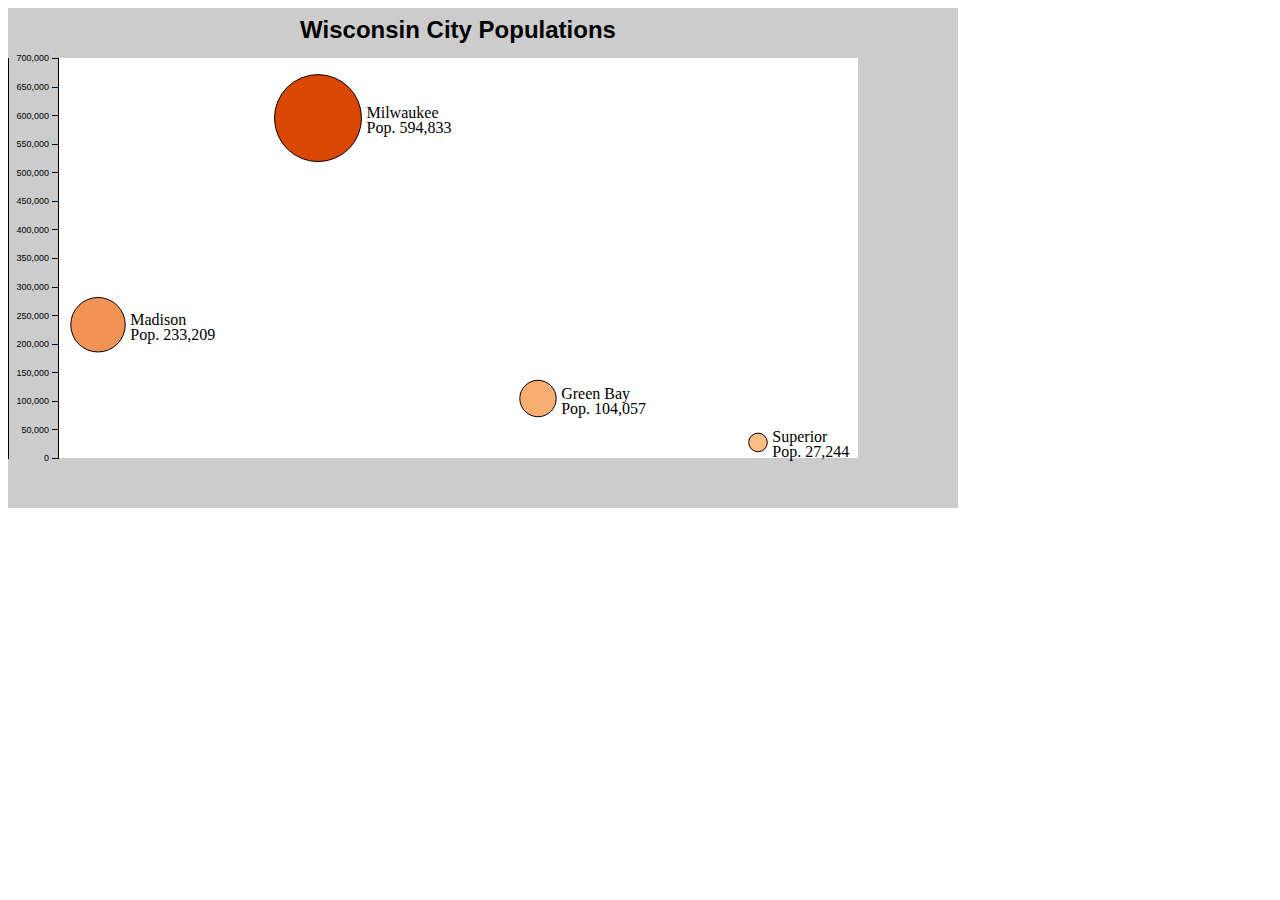
<file: Chapter 08/index.html>
<!DOCTYPE html>
<html lang="en">
    <head>
        <meta charset="utf-8">
        <meta name="viewport" content="width=device-width">
            <title></title>

        <!--put your external stylesheet links here-->
        <link rel="stylesheet" href="css/style.css">
        <!--[if IE<9]>
            <link rel="stylesheet" href="css/style.ie.css">
        <![endif]-->
        
        <!--you can also place internal styles here
        place these within <style> tags-->
        <style>
            
        </style>
        
    </head>

    <body>
        <!--put your initial page content here-->
       
        <!--you can also use this space for internal scripts;
        place these within <script> tags-->

        <!--put your external script links here-->
        <!-- <script type="text/javascript" src="js/main.js"></script> -->
        <script type="text/javascript" src="js/bubblechart.js"></script>

        <script type="text/javascript" src="lib/d3.min.js"></script>
    </body>
</html>
</file>
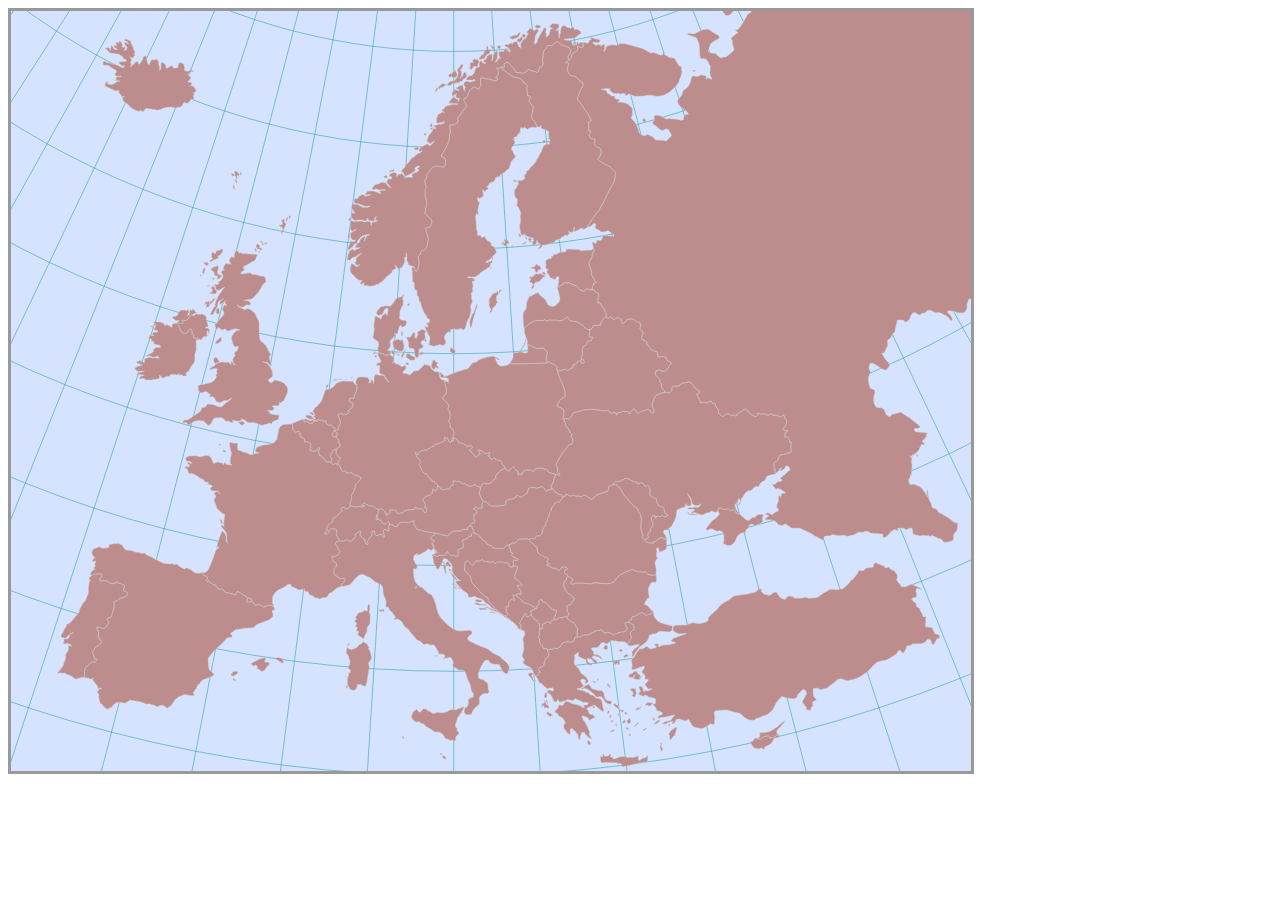
<file: Chapter 09/index.html>
<!DOCTYPE html>
<html lang="en">
    <head>
        <meta charset="utf-8">
        <meta name="viewport" content="width=device-width">
            <title></title>

        <!--put your external stylesheet links here-->
        <link rel="stylesheet" href="css/style.css">
        <!--[if IE<9]>
            <link rel="stylesheet" href="css/style.ie.css">
        <![endif]-->

         <!--you can also place internal styles here;
             place these within <style> tags-->
        
    </head>

    <body>
        <!--put your initial page content here-->
        <!--you can also use this space for internal scripts;
        place these within <script> tags-->

        <!--put your external script links here-->
        <!-- <script type="text/javascript" src="lib/topojson.min.js"></script> -->
        <script type="text/javascript" src="lib/topojson.js"></script>
        <script type="text/javascript" src="lib/d3.min.js"></script>
        <script type="text/javascript" src="js/main.js"></script>
    </body>
</html>
</file>
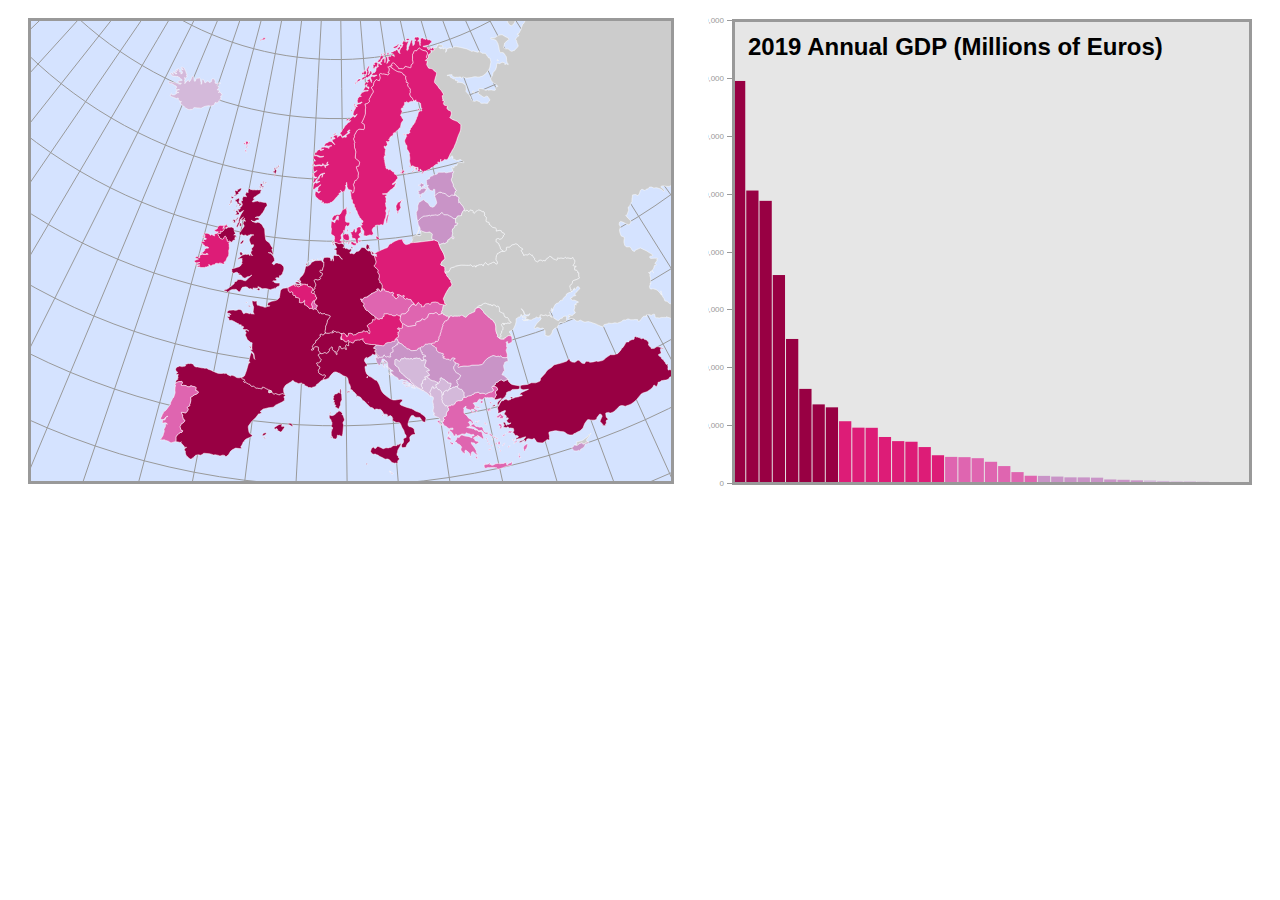
<file: Chapter 10/index.html>
<!DOCTYPE html>
<html lang="en">
    <head>
        <meta charset="utf-8">
        <meta name="viewport" content="width=device-width">
            <title></title>

        <!--put your external stylesheet links here-->
        <link rel="stylesheet" href="css/style.css">
        <!--[if IE<9]>
            <link rel="stylesheet" href="css/style.ie.css">
        <![endif]-->

         <!--you can also place internal styles here;
             place these within <style> tags-->
        
    </head>

    <body>
        <!--put your initial page content here-->
        <!--you can also use this space for internal scripts;
        place these within <script> tags-->

        <!--put your external script links here-->
        <!-- <script type="text/javascript" src="lib/topojson.min.js"></script> -->
        <script type="text/javascript" src="lib/topojson.js"></script>
        <script type="text/javascript" src="lib/d3.min.js"></script>
        <script type="text/javascript" src="js/main.js"></script>
        <!-- <script type="text/javascript" src="js/main_working.js"></script> -->
       
        
    </body>
</html>
</file>
<file: Chapter 08/css/style.css>
.axis path,
.axis line {
    fill: none;
    stroke: black;
    stroke-width: 1px;
    shape-rendering: crispEdges;
}

.axis text {
    font-family: sans-serif;
    font-size: 0.9em;
}

.title {
    font-family: sans-serif;
    font-size: 1.5em;
    font-weight: bold;
}
</file>
<file: Chapter 09/css/style.css>
.map {
    border: medium solid #999;
}


.countries {
    fill: rgb(189, 140, 140);
    stroke: #CCC;
    stroke-width: .5px;
}


.gratLines {
    fill: none;
    stroke: #199;
    stroke-width: .5px;
}

.gratBackground {
    fill: #D5E3FF;
}
</file>
<file: Chapter 10/css/style.css>
/* .map {
    border: medium solid #999;
}


.countries {
    fill: rgb(189, 140, 140);
    stroke: #CCC;
    stroke-width: 2px;
}

.regions {
    fill: rgb(189, 140, 140);
    stroke: #CCC;
    stroke-width: .5px;
}



.gratLines {
    fill: none;
    stroke: #199;
    stroke-width: .5px;
}

.gratBackground {
    fill: #D5E3FF;
} */







.map {
    border: medium solid #999;
    margin: 10px 0 0 20px;
}

.countries {
    fill: #fff;
    stroke: #CCC;
    stroke-width: 2px;
}


.gratLines {
    fill: none;
    stroke: #999;
    stroke-width: 1px;
}

.gratBackground {
    fill: #D5E3FF;
}

.regions {
    stroke: #fff;
    stroke-width: 0.5px;
    stroke-linecap: round;
}

.numbers {
    fill: white;
    font-family: sans-serif;
}

.chart {
    float: right;
    margin: 7px 20px 0 0;
}

.chartTitle {
    font-family: sans-serif;
    font-size: 1.5em;
    font-weight: bold;
}

.chartBackground {
    fill: rgba(128,128,128,.2);
}

.chartFrame {
    fill: none;
    stroke: #999;
    stroke-width: 3px;
    shape-rendering: crispEdges;
}

.axis path,
.axis line {
    fill: none;
    stroke: #999;
    stroke-width: 1px;
    shape-rendering: crispEdges;
}

.axis text {
    font-family: sans-serif;
    font-size: 0.8em;
    fill: #999;
}
</file>
